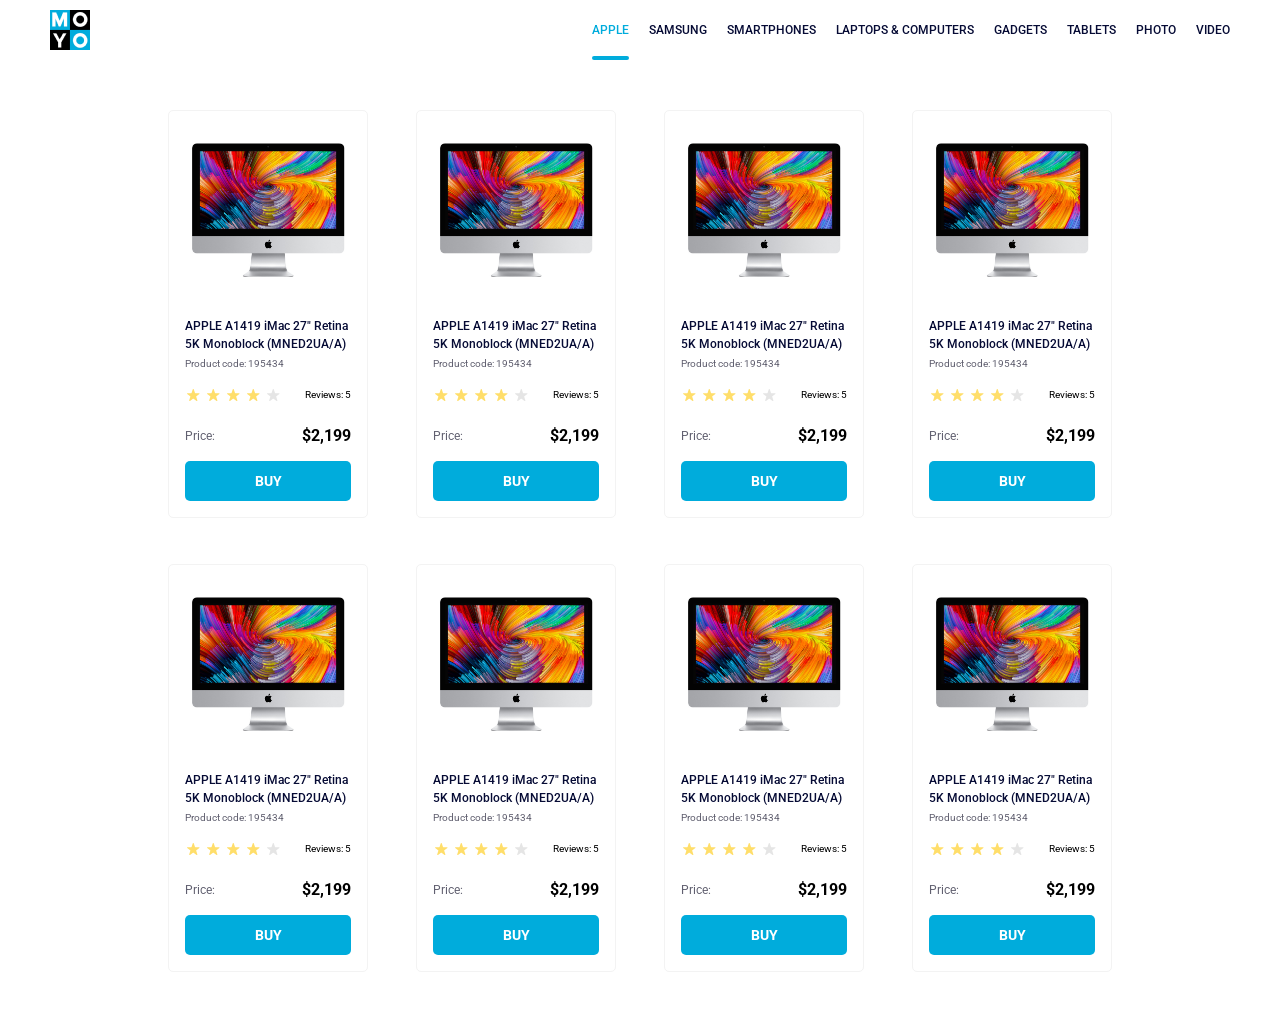
<file: index.html>
<!doctype html><html lang="en"><head><meta charset="utf-8"><meta name="viewport" content="width=device-width, initial-scale=1.0"><title>Catalog</title><link rel="preconnect" href="https://fonts.gstatic.com"><link href="https://fonts.googleapis.com/css2?family=Roboto:wght@400;500;700&display=swap" rel="stylesheet"><link rel="stylesheet" href="index.dceb0720.css"></head><body> <header class="header"> <a href="#" class="header__logo"> <img src="logo.eddae0ff.png" alt="Moyo logo" class="header__logo-img"> </a> <nav class="header__nav"> <ul class="header__nav-list"> <li> <a href="#" class="header__nav-link is-active"> Apple </a> </li> <li> <a href="#" class="header__nav-link"> Samsung </a> </li> <li> <a href="#" class="header__nav-link"> Smartphones </a> </li> <li> <a href="#" class="header__nav-link" data-qa="nav-hover"> Laptops & Computers </a> </li> <li> <a href="#" class="header__nav-link"> Gadgets </a> </li> <li> <a href="#" class="header__nav-link"> Tablets </a> </li> <li> <a href="#" class="header__nav-link"> Photo </a> </li> <li> <a href="#" class="header__nav-link"> Video </a> </li> </ul> </nav> </header> <main> <div class="cards"> <div class="card" data-qa="card"> <img src="imac.202c52ff.jpeg" alt="imac" class="card__image"> <h2 class="card__title"> APPLE A1419 iMac 27" Retina 5K Monoblock (MNED2UA/A) </h2> <p class="card__description">Product code: 195434</p> <div class="card__stars-row"> <div class="stars stars--4"> <div class="stars__star"></div> <div class="stars__star"></div> <div class="stars__star"></div> <div class="stars__star"></div> <div class="stars__star"></div> </div> <p class="card__stars-reviews">Reviews: 5</p> </div> <div class="card__price"> <p class="card__price-p">Price:</p> <p class="card__price-value">$2,199</p> </div> <a href="#" class="card__button" data-qa="card-hover"> buy </a> </div> <div class="card" data-qa="card"> <img src="imac.202c52ff.jpeg" alt="imac" class="card__image"> <h2 class="card__title"> APPLE A1419 iMac 27" Retina 5K Monoblock (MNED2UA/A) </h2> <p class="card__description">Product code: 195434</p> <div class="card__stars-row"> <div class="stars stars--4"> <div class="stars__star"></div> <div class="stars__star"></div> <div class="stars__star"></div> <div class="stars__star"></div> <div class="stars__star"></div> </div> <p class="card__stars-reviews">Reviews: 5</p> </div> <div class="card__price"> <p class="card__price-p">Price:</p> <p class="card__price-value">$2,199</p> </div> <a href="#" class="card__button" data-qa="card-hover"> buy </a> </div> <div class="card" data-qa="card"> <img src="imac.202c52ff.jpeg" alt="imac" class="card__image"> <h2 class="card__title"> APPLE A1419 iMac 27" Retina 5K Monoblock (MNED2UA/A) </h2> <p class="card__description">Product code: 195434</p> <div class="card__stars-row"> <div class="stars stars--4"> <div class="stars__star"></div> <div class="stars__star"></div> <div class="stars__star"></div> <div class="stars__star"></div> <div class="stars__star"></div> </div> <p class="card__stars-reviews">Reviews: 5</p> </div> <div class="card__price"> <p class="card__price-p">Price:</p> <p class="card__price-value">$2,199</p> </div> <a href="#" class="card__button" data-qa="card-hover"> buy </a> </div> <div class="card" data-qa="card"> <img src="imac.202c52ff.jpeg" alt="imac" class="card__image"> <h2 class="card__title"> APPLE A1419 iMac 27" Retina 5K Monoblock (MNED2UA/A) </h2> <p class="card__description">Product code: 195434</p> <div class="card__stars-row"> <div class="stars stars--4"> <div class="stars__star"></div> <div class="stars__star"></div> <div class="stars__star"></div> <div class="stars__star"></div> <div class="stars__star"></div> </div> <p class="card__stars-reviews">Reviews: 5</p> </div> <div class="card__price"> <p class="card__price-p">Price:</p> <p class="card__price-value">$2,199</p> </div> <a href="#" class="card__button" data-qa="card-hover"> buy </a> </div> <div class="card" data-qa="card"> <img src="imac.202c52ff.jpeg" alt="imac" class="card__image"> <h2 class="card__title"> APPLE A1419 iMac 27" Retina 5K Monoblock (MNED2UA/A) </h2> <p class="card__description">Product code: 195434</p> <div class="card__stars-row"> <div class="stars stars--4"> <div class="stars__star"></div> <div class="stars__star"></div> <div class="stars__star"></div> <div class="stars__star"></div> <div class="stars__star"></div> </div> <p class="card__stars-reviews">Reviews: 5</p> </div> <div class="card__price"> <p class="card__price-p">Price:</p> <p class="card__price-value">$2,199</p> </div> <a href="#" class="card__button" data-qa="card-hover"> buy </a> </div> <div class="card" data-qa="card"> <img src="imac.202c52ff.jpeg" alt="imac" class="card__image"> <h2 class="card__title"> APPLE A1419 iMac 27" Retina 5K Monoblock (MNED2UA/A) </h2> <p class="card__description">Product code: 195434</p> <div class="card__stars-row"> <div class="stars stars--4"> <div class="stars__star"></div> <div class="stars__star"></div> <div class="stars__star"></div> <div class="stars__star"></div> <div class="stars__star"></div> </div> <p class="card__stars-reviews">Reviews: 5</p> </div> <div class="card__price"> <p class="card__price-p">Price:</p> <p class="card__price-value">$2,199</p> </div> <a href="#" class="card__button" data-qa="card-hover"> buy </a> </div> <div class="card" data-qa="card"> <img src="imac.202c52ff.jpeg" alt="imac" class="card__image"> <h2 class="card__title"> APPLE A1419 iMac 27" Retina 5K Monoblock (MNED2UA/A) </h2> <p class="card__description">Product code: 195434</p> <div class="card__stars-row"> <div class="stars stars--4"> <div class="stars__star"></div> <div class="stars__star"></div> <div class="stars__star"></div> <div class="stars__star"></div> <div class="stars__star"></div> </div> <p class="card__stars-reviews">Reviews: 5</p> </div> <div class="card__price"> <p class="card__price-p">Price:</p> <p class="card__price-value">$2,199</p> </div> <a href="#" class="card__button" data-qa="card-hover"> buy </a> </div> <div class="card" data-qa="card"> <img src="imac.202c52ff.jpeg" alt="imac" class="card__image"> <h2 class="card__title"> APPLE A1419 iMac 27" Retina 5K Monoblock (MNED2UA/A) </h2> <p class="card__description">Product code: 195434</p> <div class="card__stars-row"> <div class="stars stars--4"> <div class="stars__star"></div> <div class="stars__star"></div> <div class="stars__star"></div> <div class="stars__star"></div> <div class="stars__star"></div> </div> <p class="card__stars-reviews">Reviews: 5</p> </div> <div class="card__price"> <p class="card__price-p">Price:</p> <p class="card__price-value">$2,199</p> </div> <a href="#" class="card__button" data-qa="card-hover"> buy </a> </div> </div> </main> </body></html>
</file>
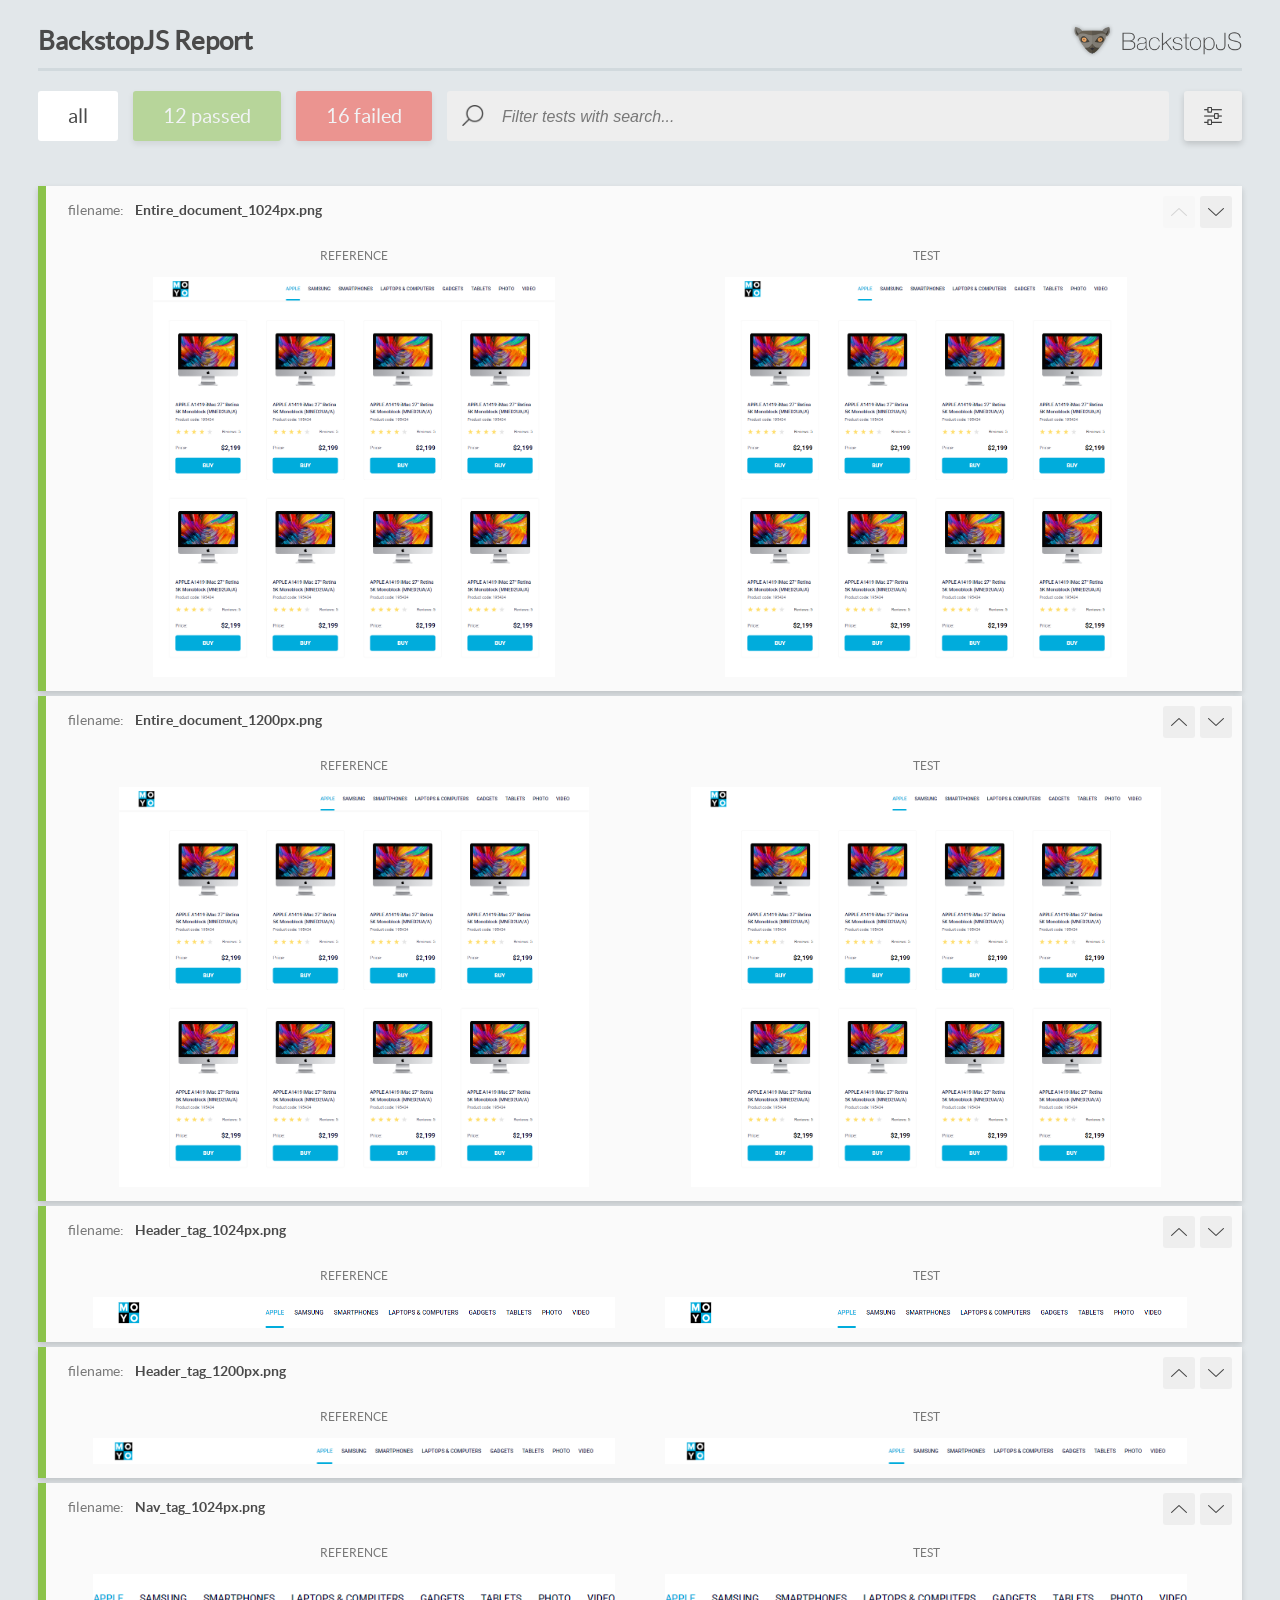
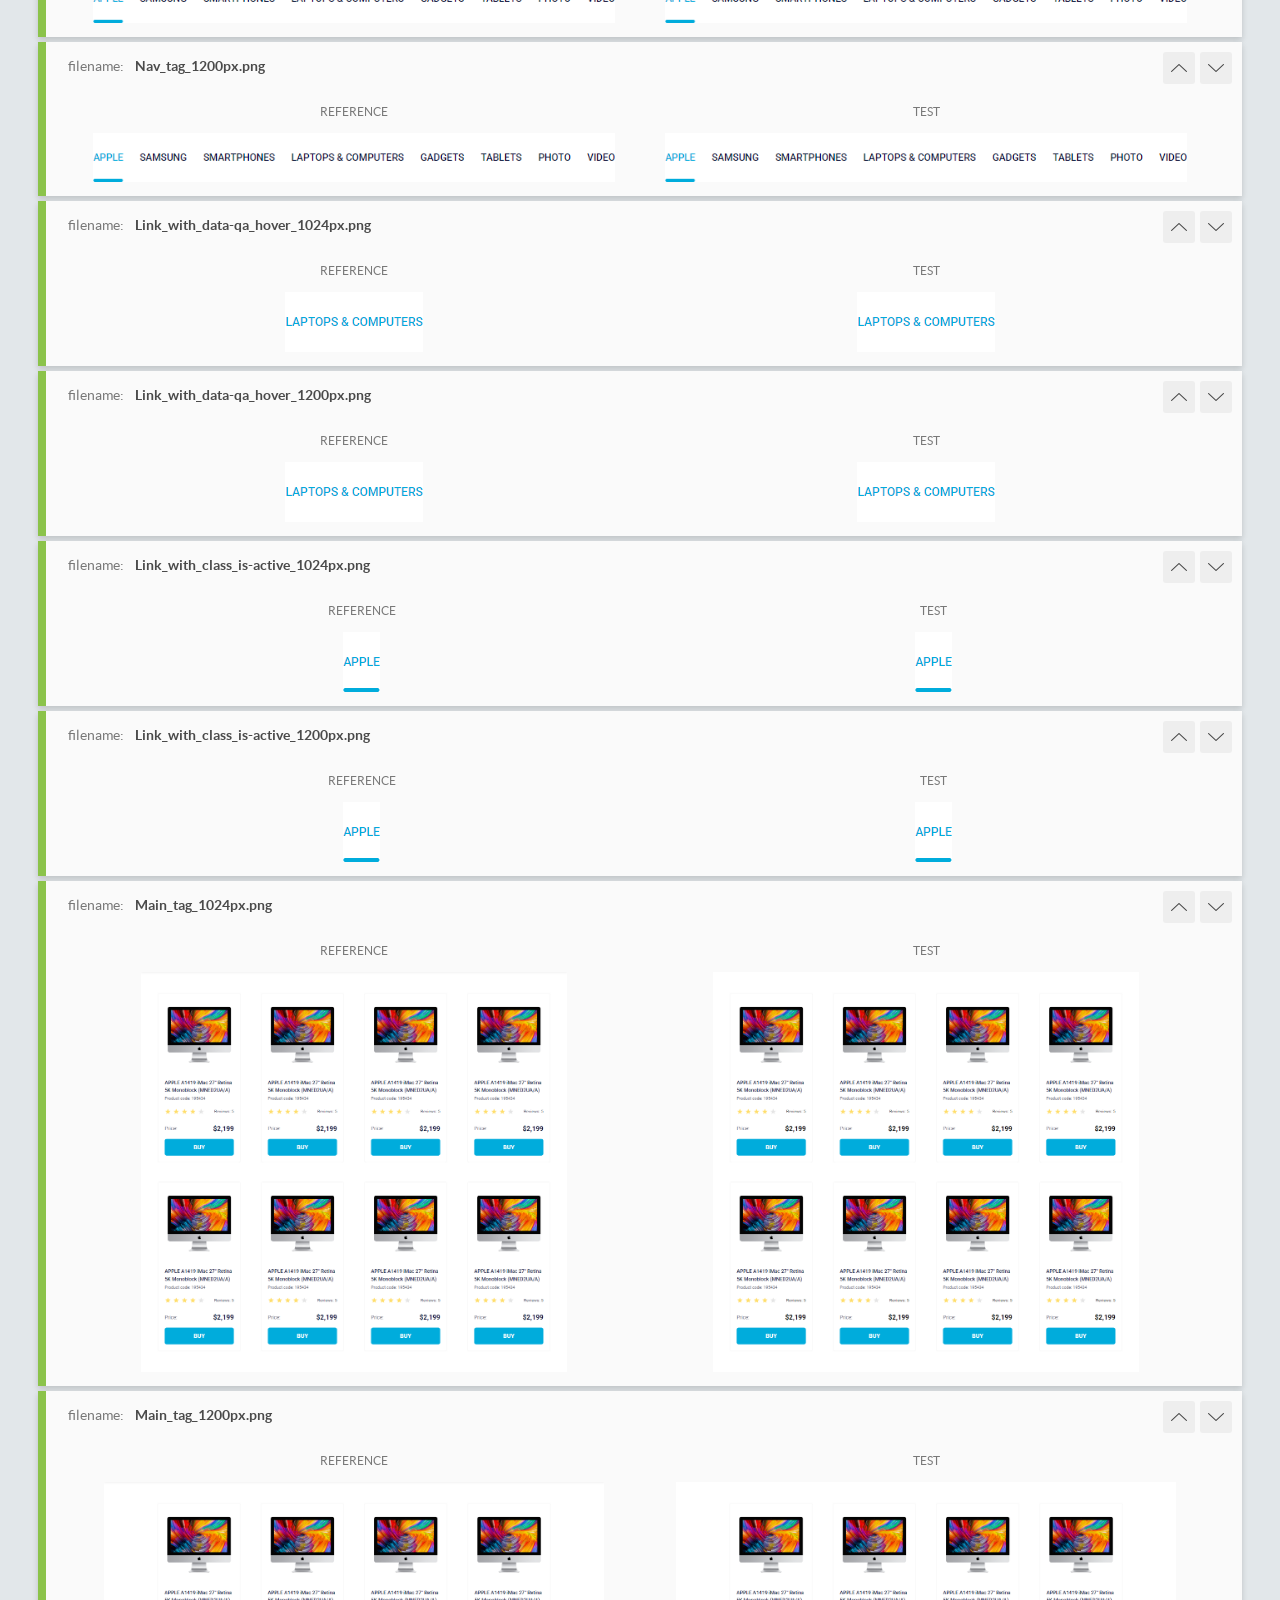
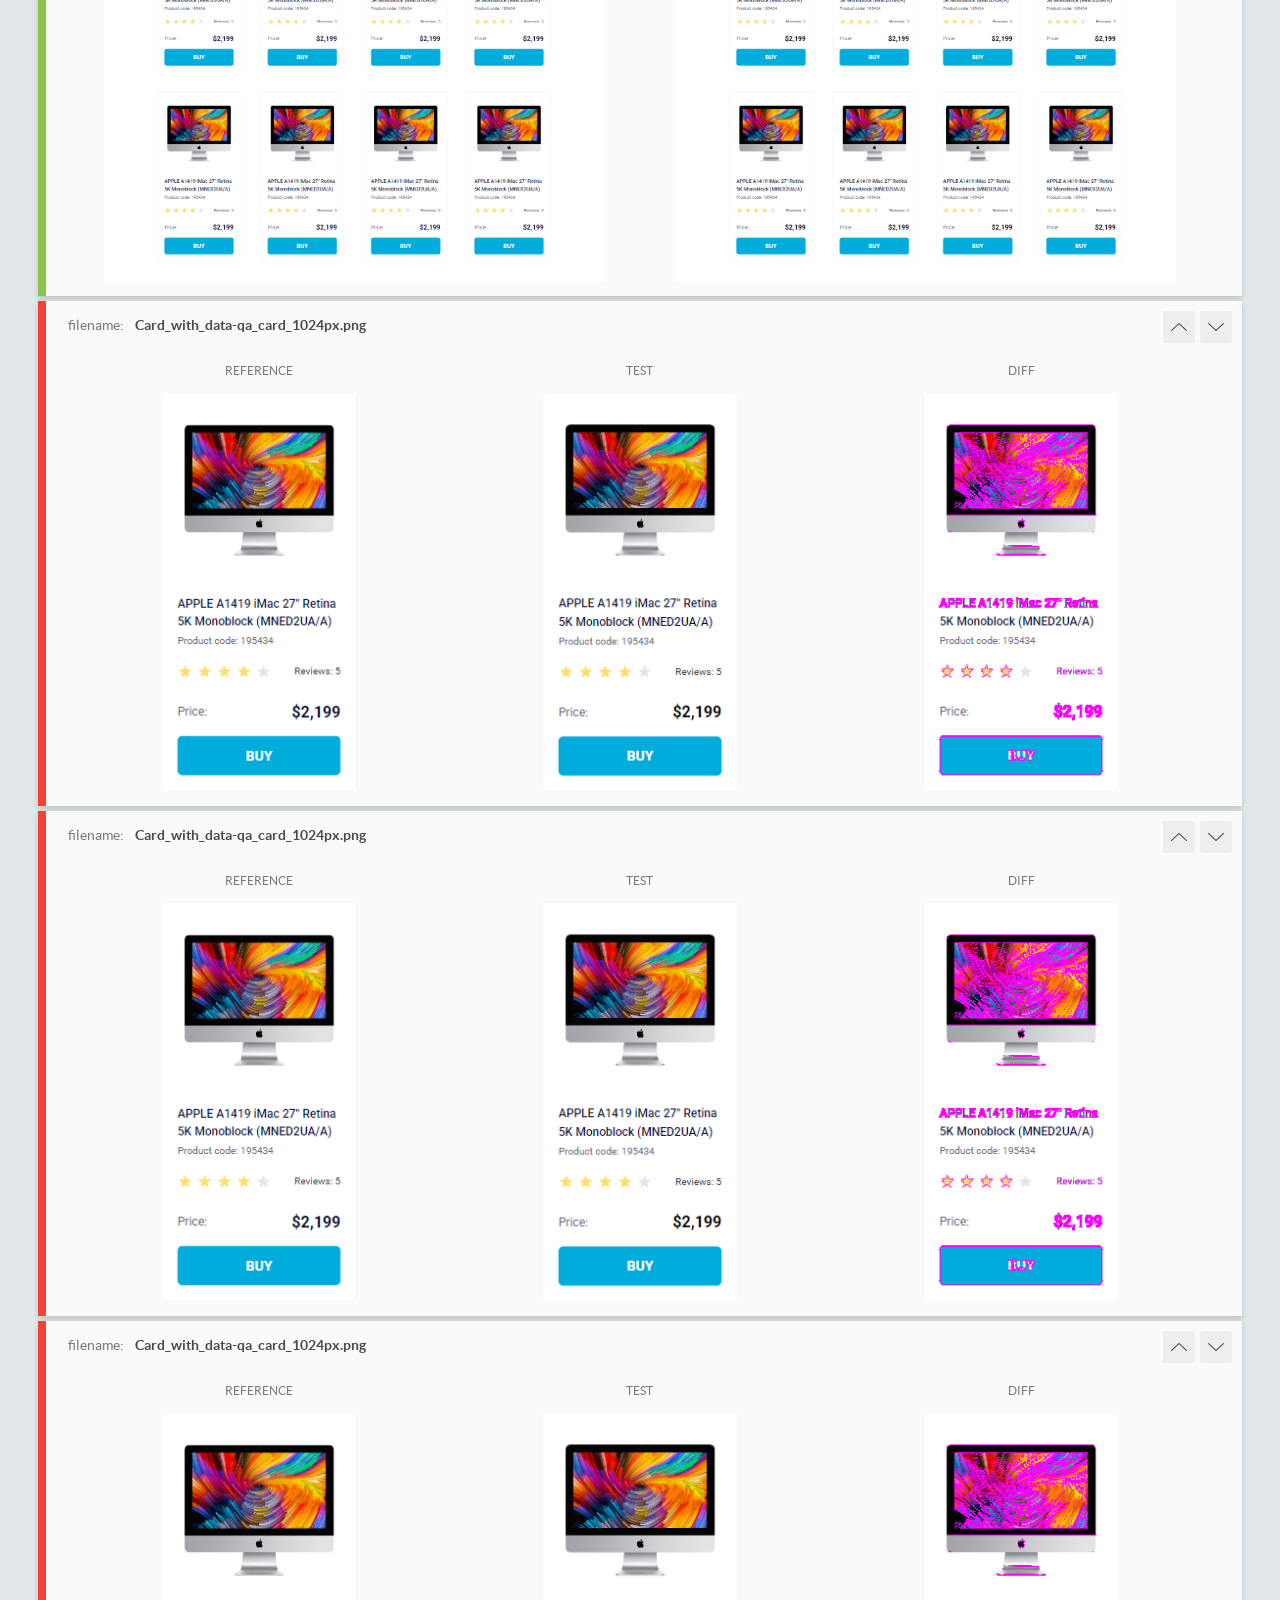
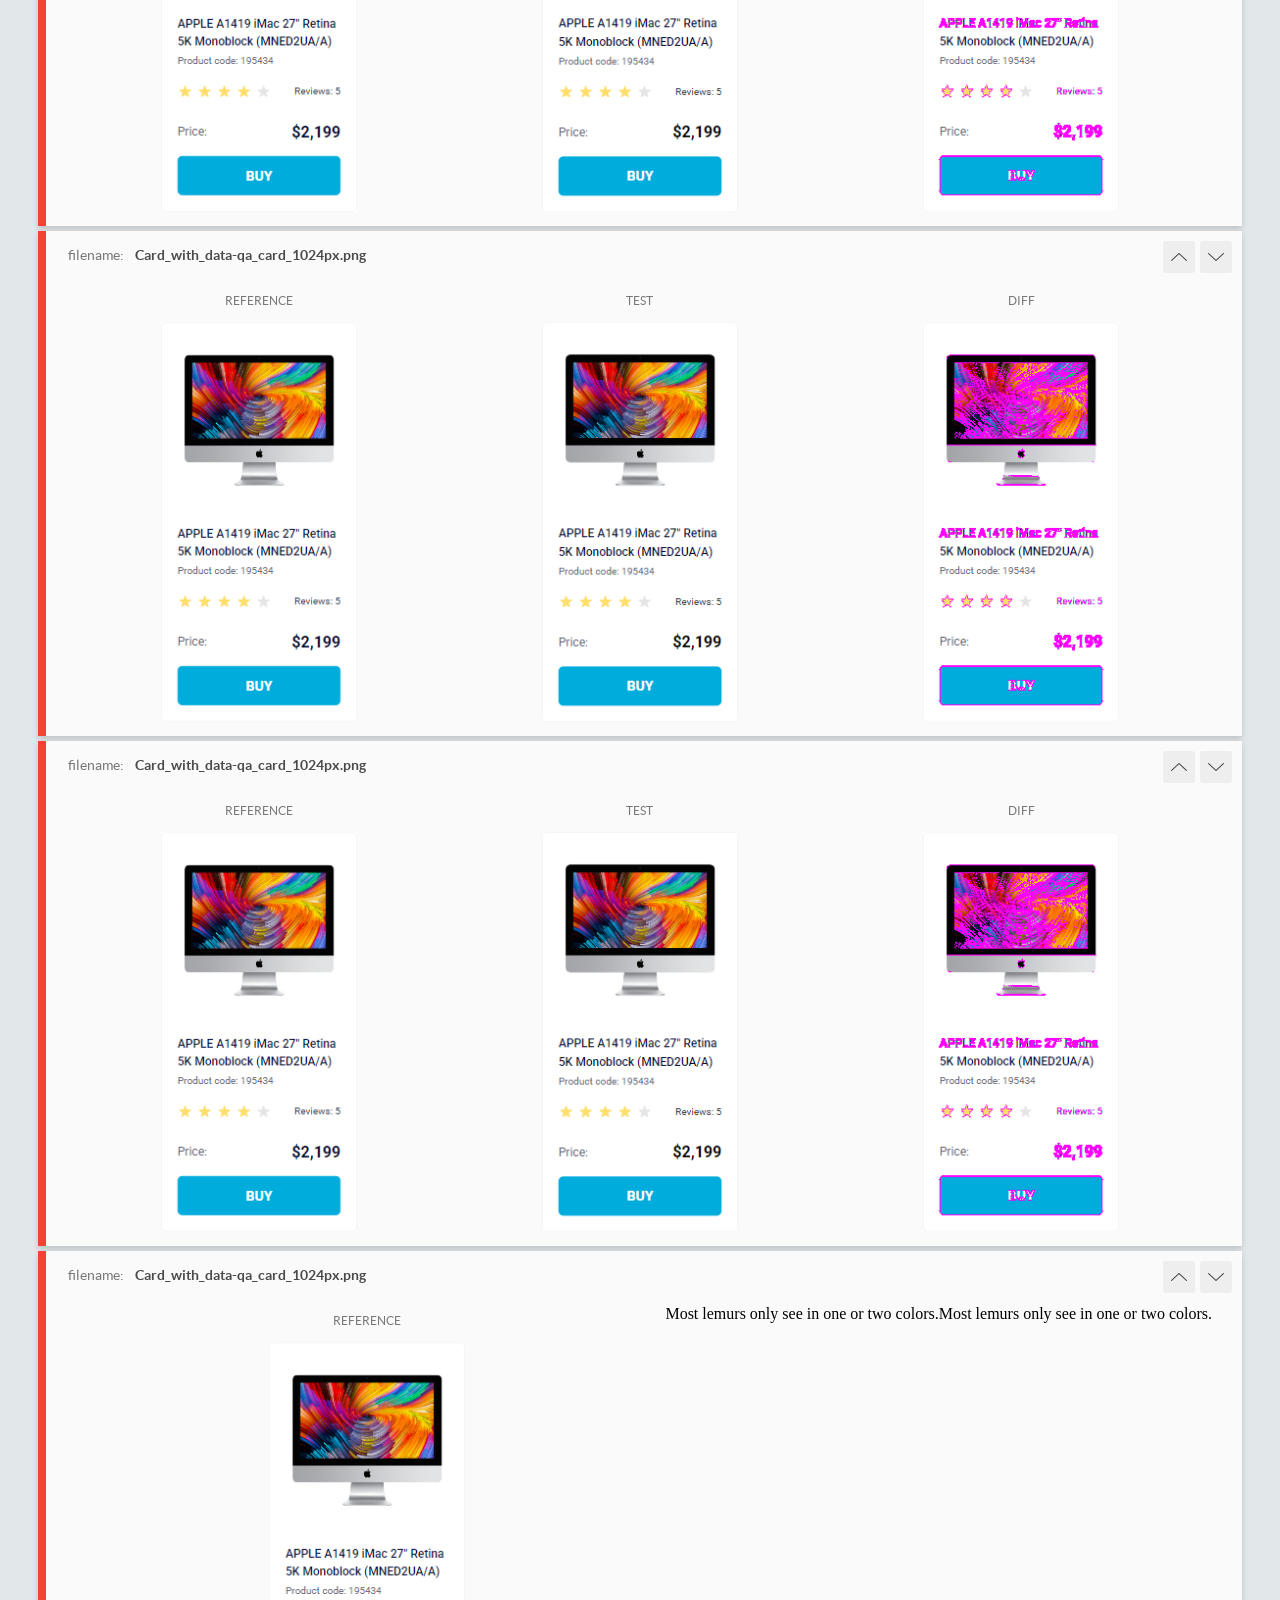
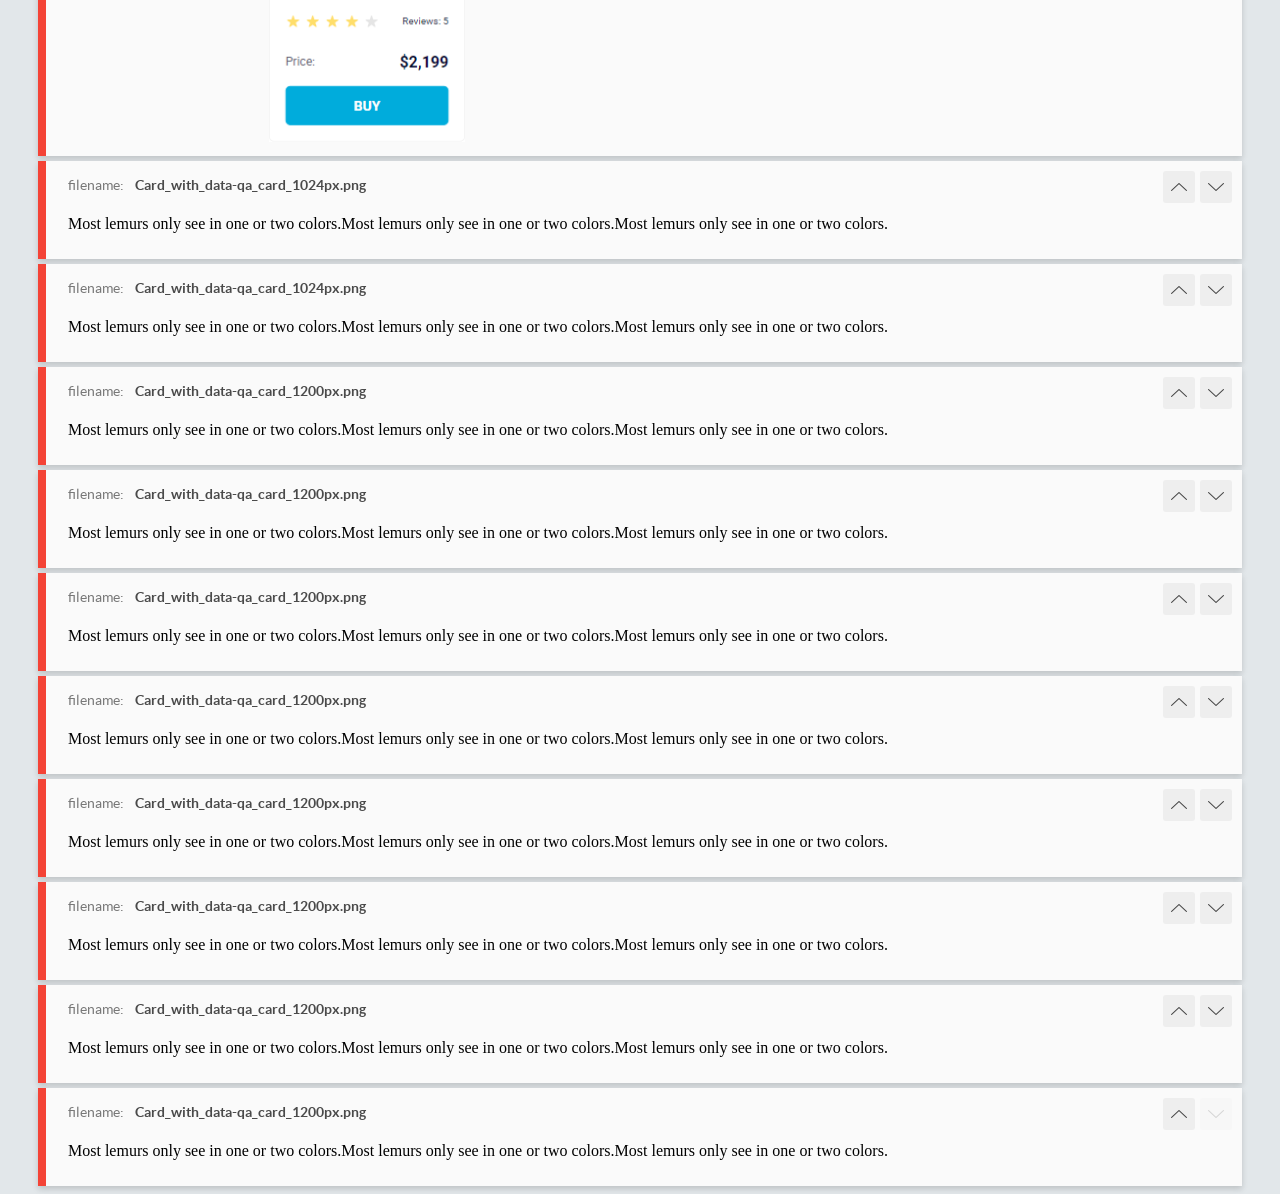
<file: report/html_report/index.html>
<!DOCTYPE html>
<html>
  <head>
    <meta charset="utf-8">
    <!-- Disable Cache -->
    <meta http-equiv="Cache-Control" content="no-cache, no-store, must-revalidate">
    <meta http-equiv="Pragma" content="no-cache">
    <meta http-equiv="Expires" content="0">

    <title>BackstopJS Report</title>

    <style>
      @font-face {
          font-family: 'latoregular';
          src: url('./assets/fonts/lato-regular-webfont.woff2') format('woff2'),
              url('./assets/fonts/lato-regular-webfont.woff') format('woff');
          font-weight: 400;
          font-style: normal;
      }
      @font-face {
          font-family: 'latobold';
          src: url('./assets/fonts/lato-bold-webfont.woff2') format('woff2'),
              url('./assets/fonts/lato-bold-webfont.woff') format('woff');
          font-weight: 700;
          font-style: normal;
      }

      .ReactModal__Body--open {
          overflow: hidden;
      }
      .ReactModal__Body--open .header {
        display: none;
      }

    </style>
  </head>
  <body style="background-color: #E2E7EA">
    <div id="root">

    </div>
    <script>
      function report (report) { // eslint-disable-line no-unused-vars
        window.tests = report;
      }
    </script>
    <script src="config.js"></script>
    <script src="index_bundle.js"></script>
  </body>
</html>
</file>
<file: index.dceb0720.css>
*,:before,:after{box-sizing:border-box;margin:0;font-family:Roboto,sans-serif;font-weight:500}.header{box-sizing:border-box;background-color:#fff;justify-content:space-between;align-items:center;width:100%;padding:0 50px;display:flex}@media (width<=488px){.header{padding:0 10px}}.header__logo-img{width:40px;height:40px;display:block}.header__nav-list{margin:0;padding:0;font-size:12px;list-style:none;display:flex}.header__nav-link{text-transform:uppercase;color:#060b35;justify-content:center;align-items:center;height:60px;text-decoration:none;display:flex}.header__nav-link:hover{color:#00acdc}.header__nav li{margin-right:20px}.header__nav li:last-child{margin-right:0}@media (width<=650px){.header__nav li{margin-right:5px;font-size:5px}}.is-active{color:#00acdc;position:relative}.is-active:after{content:"";background-color:#00acdc;border-radius:8px;width:100%;height:4px;position:absolute;bottom:0;left:0}.cards{box-sizing:border-box;grid-template-columns:repeat(1,200px);justify-content:center;place-items:center;gap:46px 48px;margin:0 auto;padding:50px 40px;display:grid}@media (width>=488px){.cards{grid-template-columns:repeat(2,200px)}}@media (width>=768px){.cards{grid-template-columns:repeat(3,200px)}}@media (width>=1024px){.cards{grid-template-columns:repeat(4,200px)}}.card{background:#fff;border:1px solid #f3f3f3;border-radius:5px;flex-direction:column;width:200px;padding:32px 16px 16px;font-family:Roboto,sans-serif;transition:all .3s;display:flex}.card:hover{transform:scale(1.2)}.card__image{align-self:center;width:160px;height:134px;margin-bottom:40px}.card__title{color:#060b35;margin-bottom:4px;font-size:12px;font-weight:500;line-height:18px}.card:hover .card__title{color:#34568b}.card__description{color:#616070;margin-bottom:16px;font-size:10px;font-weight:400;line-height:140%}.card__stars-row{justify-content:space-between;align-items:center;gap:8px;margin-bottom:24px;display:flex}.card__stars-reviews{margin:0;font-size:10px;font-weight:400;line-height:140%}.card__price{justify-content:space-between;margin-bottom:16px;display:flex}.card__price-p{color:#616070;font-size:12px;font-weight:400;line-height:150%}.card__price-value{font-size:16px;font-weight:700;line-height:113%}.card__button{color:#fff;text-transform:uppercase;text-align:center;background-color:#00acdc;border-radius:5px;justify-content:center;align-items:center;width:100%;height:40px;font-size:14px;font-weight:700;line-height:16px;text-decoration:none;display:flex}.card__button:hover{box-sizing:border-box;color:#00acdc;background-color:#fff;border:1px solid #00acdc}.stars{padding:0;display:flex}.stars__star{background-image:url(star.822d561e.svg);background-position:50%;background-repeat:no-repeat;width:16px;height:16px;margin-right:4px;display:block}.stars__star:last-child{margin-right:0}.stars--1 .stars__star:nth-child(-n+1),.stars--2 .stars__star:nth-child(-n+2),.stars--3 .stars__star:nth-child(-n+3),.stars--4 .stars__star:nth-child(-n+4),.stars--5 .stars__star:nth-child(-n+5){background-image:url(star-active.edda4c43.svg)}
/*# sourceMappingURL=index.dceb0720.css.map */
</file>
